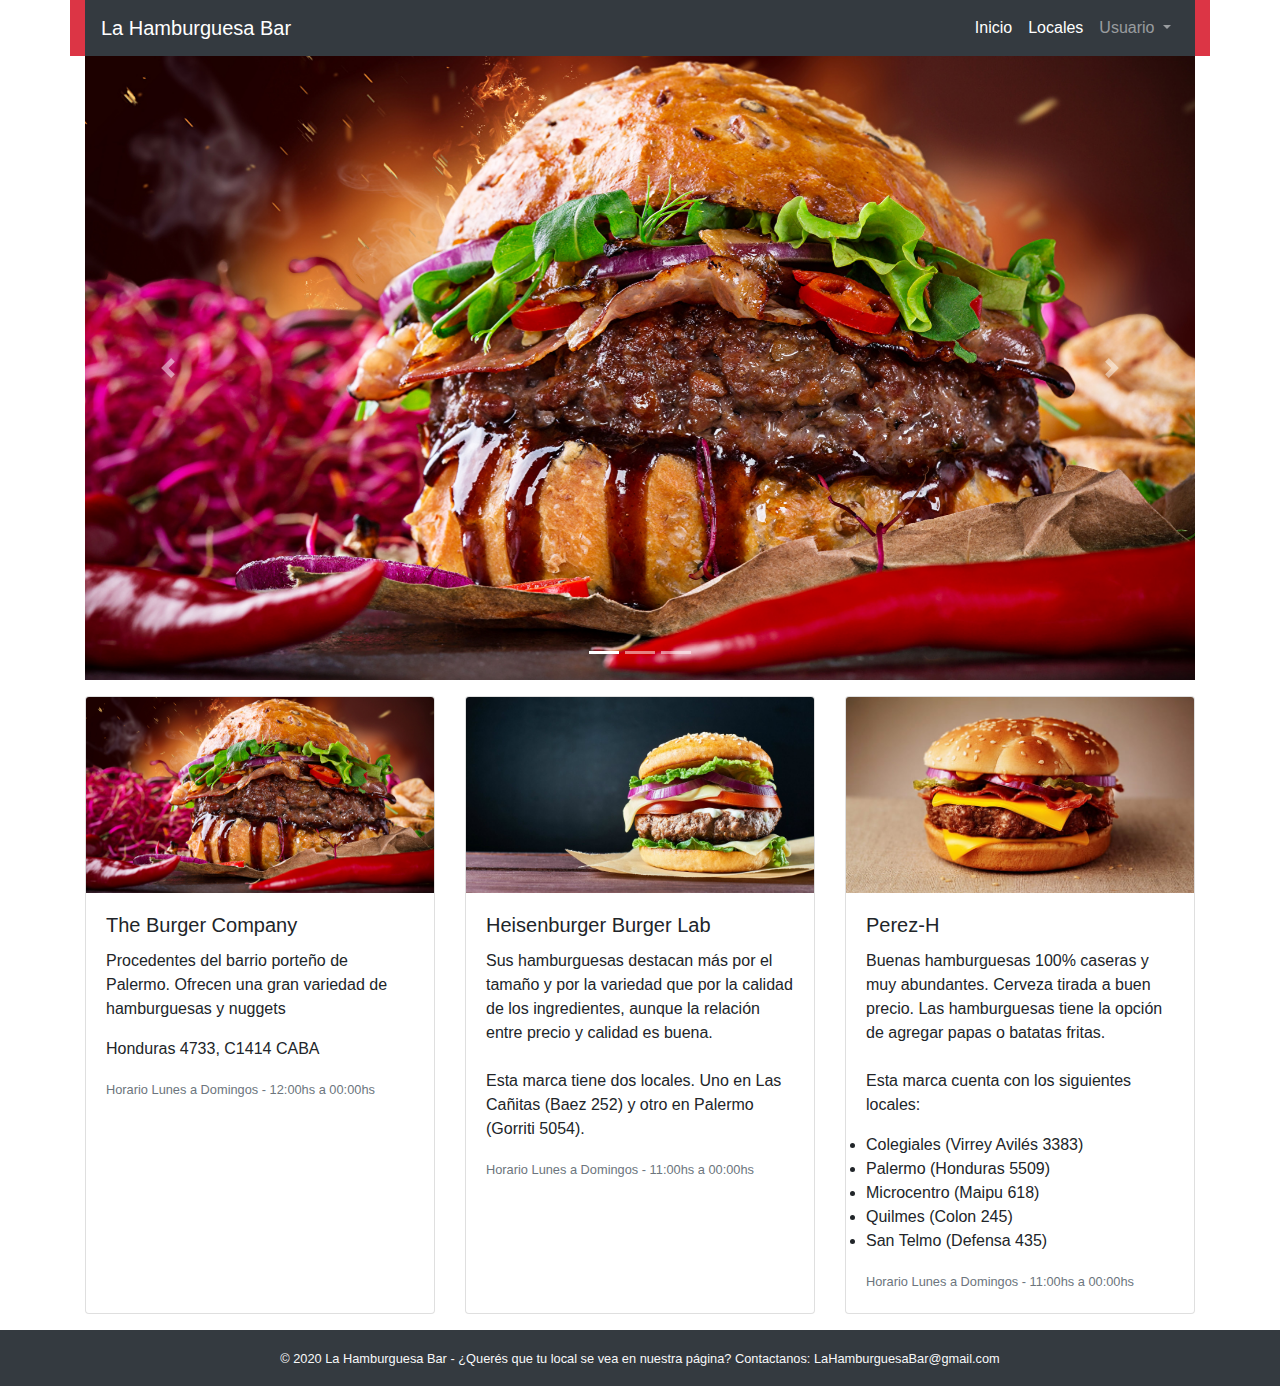
<file: public/index.html>
<!DOCTYPE html>
<html lang="en">
<head>
    <meta charset="UTF-8">
    <meta name="viewport" content="width=device-width, initial-scale=1.0">
    <!-- <link rel="stylesheet" href="/public/css/style.css"> -->


    <link rel="stylesheet" href="https://stackpath.bootstrapcdn.com/bootstrap/4.5.2/css/bootstrap.min.css" integrity="sha384-JcKb8q3iqJ61gNV9KGb8thSsNjpSL0n8PARn9HuZOnIxN0hoP+VmmDGMN5t9UJ0Z" crossorigin="anonymous">

  

    <link rel="stylesheet" href="css/style.css">
    <title>La Hamburguesa Bar</title>
</head>
<body>
  <!-- genero este container para aplicar sus propiedades de margen -->
     <!-- le aplico un estilo bg-danger -->
     <div class="container bg-danger">
        <nav class="navbar navbar-expand-lg navbar-dark bg-dark">
         <a class="navbar-brand" href="#">La Hamburguesa Bar</a>
         <button class="navbar-toggler" type="button" data-toggle="collapse" data-target="#navbarSupportedContent" aria-controls="navbarSupportedContent" aria-expanded="false" aria-label="Toggle navigation">
           <span class="navbar-toggler-icon"></span>
         </button>
       
         <div class="collapse navbar-collapse" id="navbarSupportedContent">
 
             <!-- modificar posicion de los elementos ml (derecha)., mx (centro), mr (izquierda) -->
           <ul class="navbar-nav ml-auto">
             <li class="nav-item active">
 
               <a class="nav-link" href="index.html">Inicio <span class="sr-only">(current)</span></a>
             </li>
             <li class="nav-item active">
 
               <a class="nav-link" href="#">Locales</a>
             </li>
             <li class="nav-item dropdown">
               <a class="nav-link dropdown-toggle" href="#" id="navbarDropdown" role="button" data-toggle="dropdown" aria-haspopup="true" aria-expanded="false">
                 Usuario
               </a>
               <div class="dropdown-menu mb-3" aria-labelledby="navbarDropdown">
                 <!-- <a class="dropdown-item" href="#">Iniciar Sesión</a> -->
                 <form class="form-user  mb-3 my-sm-0"> 
                    <!-- <div class="mb-3">
                        <input type="text" class="form-control" id="formGroupExampleInput" placeholder="Example input placeholder">
                      </div> -->
                    <input type="text" id="login" class="form-control mb-3" name="login" placeholder="Usuario">
                    <input type="text" id="password" class="form-control mb-3" name="login" placeholder="Contraseña">
                    <input type="submit" class="btn-iniciarSesion form-control" value="Iniciar Sesión">
                    <div class="nav-item">
                        <a href="#"><p class="text-center passwd-recovery">¿Olvidaste tu contraseña?</p></a>
                    </div>
                    <!-- divisor de item  -->
                     <div class="dropdown-divider"></div>
                    <input type="submit" class="btn-crearUsuario form-control" value="Crear Usuario">
                  </form>
                 <!-- divisor de item  -->
                 <!-- <div class="dropdown-divider"></div> -->
                 <!-- <a class="dropdown-item" href="#">Salir</a> -->
               </div>
             </li>
 
             <!-- quito el disable -->
             <!-- <li class="nav-item">
               <a class="nav-link disabled" href="#" tabindex="-1" aria-disabled="true">Disabled</a>
             </li> -->
           </ul>
 
           <!-- quito el formulario de busqueda  -->
           <!-- <form class="form-inline my-2 my-lg-0">
             
              Esta es la busqueda -->
             <!-- <input class="form-control mr-sm-2" type="search" placeholder="Search" aria-label="Search"> -->
             <!-- <button class="btn btn-outline-success my-2 my-sm-0" type="submit">Search</button>
           </form>  -->
         </div>
       </nav>
 
 
     </div>
 
     <!-- carousel  -->
     <div class="container">

        
<!-- //////////////////////////////////////////////// -->
         <div id="carouselExampleCaptions" class="carousel slide" data-ride="carousel">
             <ol class="carousel-indicators">
               <li data-target="#carouselExampleCaptions" data-slide-to="0" class="active"></li>
               <li data-target="#carouselExampleCaptions" data-slide-to="1"></li>
               <li data-target="#carouselExampleCaptions" data-slide-to="2"></li>
             </ol>
             <div class="carousel-inner">
 
                 <!-- aca estan los items del carousel  -->
               <div class="carousel-item active">
                 <img src="img/img1.jpg" class="d-block w-100" alt="...">
                 <!-- <div class="carousel-caption d-none d-md-block"> -->
                   <!-- <h5>Primera foto</h5>
                   <p>Lorem ipsum dolor sit amet consectetur adipisicing elit. Quasi quisquam quia, voluptatibus temporibus tempore corrupti commodi laudantium consectetur provident, adipisci modi sequi eaque! Repellendus illum odio minima quas. Soluta, pariatur?</p> -->
                 <!-- </div> -->
               </div>
               <div class="carousel-item">
                 <img src="img/img2.jpg" class="d-block w-100" alt="...">
                 <!-- <div class="carousel-caption d-none d-md-block">
                   <h5>Segunda foto</h5>
                   <p>Lorem ipsum dolor sit amet, consectetur adipiscing elit.</p>
                 </div> -->
               </div>
               <div class="carousel-item">
                 <img src="img/img3.jpg" class="d-block w-100" alt="...">
                 <!-- <div class="carousel-caption d-none d-md-block">
                   <h5>Tercer imagen</h5>
                   <p>Lorem ipsum dolor sit amet, consectetur adipisicing elit. Laudantium, aut. Repellendus ratione vel incidunt modi quos illo nesciunt cumque ipsam nobis? Quidem consequatur laudantium consectetur eius reprehenderit, omnis aperiam at!</p>
                 </div> -->
               </div>
             </div>
             <a class="carousel-control-prev" href="#carouselExampleCaptions" role="button" data-slide="prev">
               <span class="carousel-control-prev-icon" aria-hidden="true"></span>
               <span class="sr-only">Previous</span>
             </a>
             <a class="carousel-control-next" href="#carouselExampleCaptions" role="button" data-slide="next">
               <span class="carousel-control-next-icon" aria-hidden="true"></span>
               <span class="sr-only">Next</span>
             </a>
           </div>
     </div>
 
     <!-- Card  - uso para ofrecer productos - my permite generar margen de altura -->
     <div class="container my-3">
         <div class="card-deck">
             <div class="card">
               <img src="img/img1.jpg" class="card-img-top" alt="...">
               <div class="card-body">
                 <h5 class="card-title">The Burger Company</h5>
                 <p class="card-text">Procedentes del barrio porteño de Palermo. Ofrecen una gran variedad de hamburguesas y nuggets</p>
                 <p>Honduras 4733, C1414 CABA</p>
                 <p class="card-text"><small class="text-muted">Horario Lunes a Domingos - 12:00hs a 00:00hs</small></p>
               </div>
             </div>
             <div class="card">
               <img src="img/img2.jpg" class="card-img-top" alt="...">
               <div class="card-body">
                 <h5 class="card-title">Heisenburger Burger Lab</h5>
                 <p class="card-text">
                    Sus hamburguesas destacan más por el tamaño y por la variedad que por la calidad de los ingredientes, aunque la relación entre precio y calidad es buena.
                    <br>
                    <br>
                    Esta marca tiene dos locales. Uno en Las Cañitas (Baez 252) y otro en Palermo (Gorriti 5054).
                </p>
                 <p class="card-text"><small class="text-muted">Horario Lunes a Domingos - 11:00hs a 00:00hs</small></p>
               </div>
             </div>
             <div class="card">
               <img src="img/img3.jpg" class="card-img-top" alt="...">
               <div class="card-body">
                 <h5 class="card-title">Perez-H</h5>
                 <p class="card-text">Buenas hamburguesas 100% caseras y muy abundantes.  Cerveza tirada a buen precio. Las hamburguesas tiene la opción de agregar papas o batatas fritas.

                    <br><br>
                    Esta marca cuenta con los siguientes locales: 
                    <li>Colegiales (Virrey Avilés 3383)</li>
                    <li>Palermo (Honduras 5509)</li> 
                    <li>Microcentro (Maipu 618)</li>
                    <li>Quilmes (Colon 245)</li>
                    <li>San Telmo (Defensa 435)</li>
                 </p>
                 <p class="card-text"><small class="text-muted">Horario Lunes a Domingos - 11:00hs a 00:00hs</small></p>
               </div>
             </div>
            
           </div>

       
     </div>
 
     <!-- ocupa todo el ancho ; centro texto ; cambio el fondo ; la letra color ; indico un padding de altura por 3-->
     <footer class="container-fluid text-center bg-dark text-light py-3">
         <small>&copy; 2020 La Hamburguesa Bar - ¿Querés que tu local se vea en nuestra página? Contactanos: LaHamburguesaBar@gmail.com </small>
     </footer>
     <!-- Optional JavaScript -->
     <!-- jQuery first, then Popper.js, then Bootstrap JS -->

     <script src="https://code.jquery.com/jquery-3.5.1.slim.min.js" integrity="sha384-DfXdz2htPH0lsSSs5nCTpuj/zy4C+OGpamoFVy38MVBnE+IbbVYUew+OrCXaRkfj" crossorigin="anonymous"></script>
     <script src="https://cdn.jsdelivr.net/npm/popper.js@1.16.1/dist/umd/popper.min.js" integrity="sha384-9/reFTGAW83EW2RDu2S0VKaIzap3H66lZH81PoYlFhbGU+6BZp6G7niu735Sk7lN" crossorigin="anonymous"></script>
     <script src="https://stackpath.bootstrapcdn.com/bootstrap/4.5.2/js/bootstrap.min.js" integrity="sha384-B4gt1jrGC7Jh4AgTPSdUtOBvfO8shuf57BaghqFfPlYxofvL8/KUEfYiJOMMV+rV" crossorigin="anonymous"></script>

<!-- 
     <script src="https://cdn.jsdelivr.net/npm/@popperjs/core@2.5.4/dist/umd/popper.min.js" integrity="sha384-q2kxQ16AaE6UbzuKqyBE9/u/KzioAlnx2maXQHiDX9d4/zp8Ok3f+M7DPm+Ib6IU" crossorigin="anonymous"></script>
<script src="https://cdn.jsdelivr.net/npm/bootstrap@5.0.0-beta1/dist/js/bootstrap.min.js" integrity="sha384-pQQkAEnwaBkjpqZ8RU1fF1AKtTcHJwFl3pblpTlHXybJjHpMYo79HY3hIi4NKxyj" crossorigin="anonymous"></script> -->



</body>
</html>
</file>
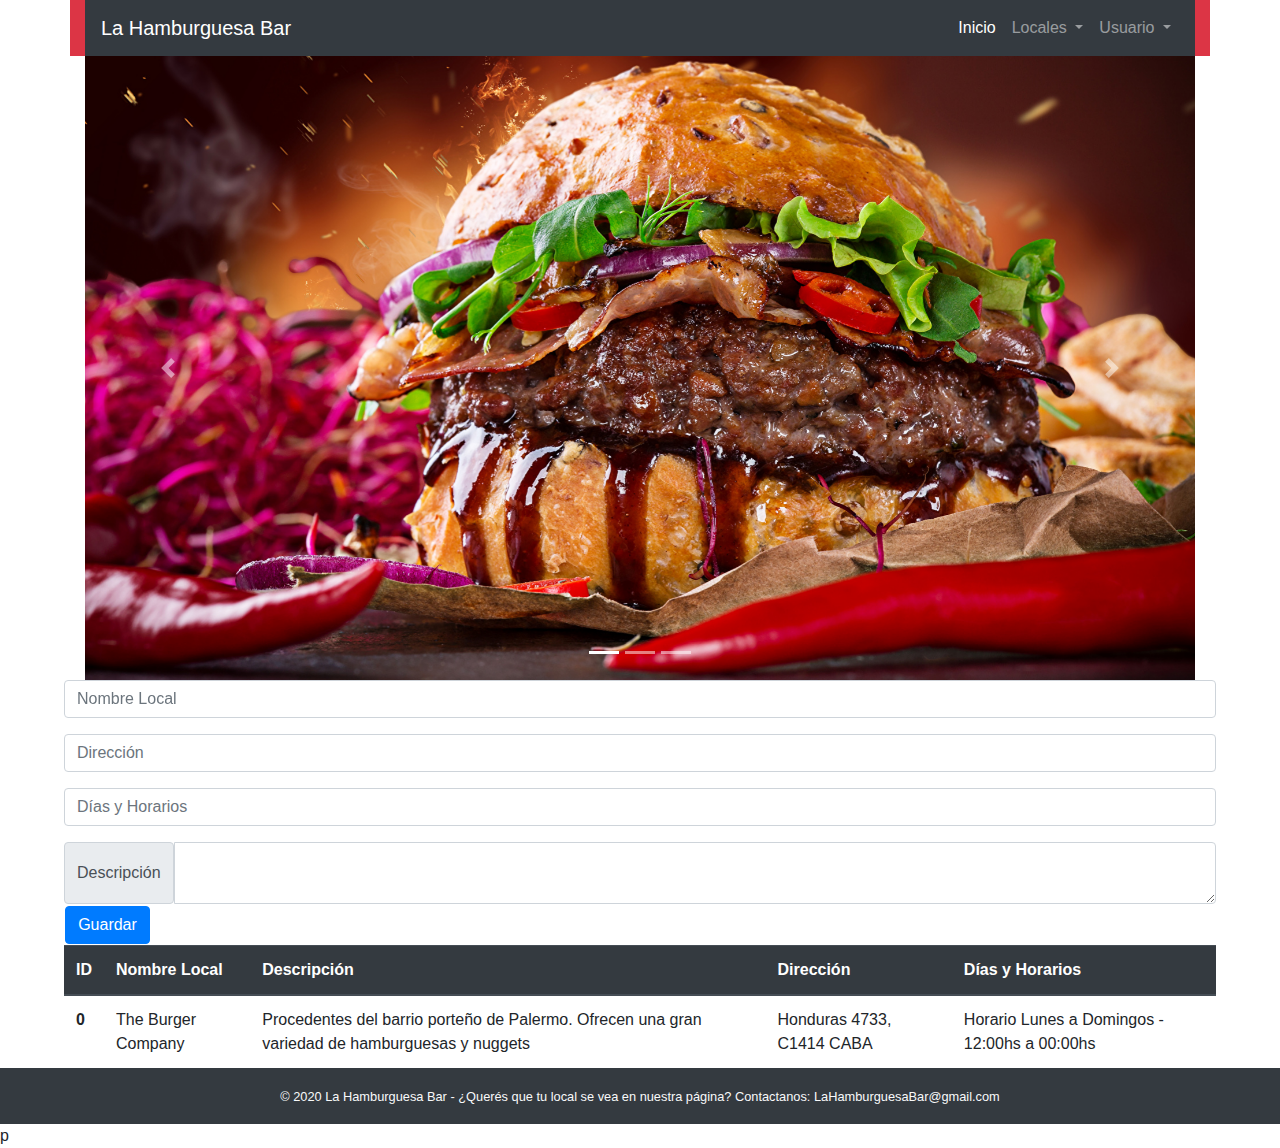
<file: public/agregarLocalAdmin.html>
<!DOCTYPE html>
<html lang="en">
<head>
    <meta charset="UTF-8">
    <meta name="viewport" content="width=device-width, initial-scale=1.0">
    <!-- <link rel="stylesheet" href="/public/css/style.css"> -->


    <link rel="stylesheet" href="https://stackpath.bootstrapcdn.com/bootstrap/4.5.2/css/bootstrap.min.css" integrity="sha384-JcKb8q3iqJ61gNV9KGb8thSsNjpSL0n8PARn9HuZOnIxN0hoP+VmmDGMN5t9UJ0Z" crossorigin="anonymous">

  

    <link rel="stylesheet" href="css/style.css">
    <title>La Hamburguesa Bar</title>
</head>
<body>
  <!-- genero este container para aplicar sus propiedades de margen -->
     <!-- le aplico un estilo bg-danger -->
     <div class="container bg-danger">
        <nav class="navbar navbar-expand-lg navbar-dark bg-dark">
         <a class="navbar-brand" href="#">La Hamburguesa Bar</a>
         <button class="navbar-toggler" type="button" data-toggle="collapse" data-target="#navbarSupportedContent" aria-controls="navbarSupportedContent" aria-expanded="false" aria-label="Toggle navigation">
           <span class="navbar-toggler-icon"></span>
         </button>
       
         <div class="collapse navbar-collapse" id="navbarSupportedContent">
 
             <!-- modificar posicion de los elementos ml (derecha)., mx (centro), mr (izquierda) -->
           <ul class="navbar-nav ml-auto">
             <li class="nav-item active">
 
               <a class="nav-link" href="indexAdmin.html">Inicio <span class="sr-only">(current)</span></a>
             </li>
             <li class="nav-item dropdown">
               <!-- <a class="nav-link" href="#">Locales</a> -->
               <a class="nav-link dropdown-toggle" href="#" id="navbarDropdown" role="button" data-toggle="dropdown" aria-haspopup="true" aria-expanded="false">
                Locales
              </a>
              <div class="dropdown-menu mb-3" aria-labelledby="navbarDropdown">
                <form class="form-user  mb-3 my-sm-0"> 
                   <input type="button"  class="btn-agregarLocal form-control" value="Agregar Local">
                </form>
             </li>
             <li class="nav-item dropdown">
               <a class="nav-link dropdown-toggle" href="#" id="navbarDropdown" role="button" data-toggle="dropdown" aria-haspopup="true" aria-expanded="false">
                 Usuario
               </a>
               <div class="dropdown-menu mb-3" aria-labelledby="navbarDropdown">
                 <!-- <a class="dropdown-item" href="#">Iniciar Sesión</a> -->
                 <form class="form-user  mb-3 my-sm-0"> 
                    <!-- <div class="mb-3">
                        <input type="text" class="form-control" id="formGroupExampleInput" placeholder="Example input placeholder">
                      </div> -->
                    <input type="text" id="login" class="form-control mb-3" name="login" placeholder="Usuario">
                    <input type="text" id="password" class="form-control mb-3" name="login" placeholder="Contraseña">
                    <input type="submit" class="btn-iniciarSesion form-control" value="Iniciar Sesión">
                    <div class="nav-item">
                        <a href="#"><p class="text-center passwd-recovery">¿Olvidaste tu contraseña?</p></a>
                    </div>
                    <!-- divisor de item  -->
                     <div class="dropdown-divider"></div>
                    <input type="submit" class="btn-crearUsuario form-control" value="Crear Usuario">
                  </form>
                 <!-- divisor de item  -->
                 <!-- <div class="dropdown-divider"></div> -->
                 <!-- <a class="dropdown-item" href="#">Salir</a> -->
               </div>
             </li>
 
             <!-- quito el disable -->
             <!-- <li class="nav-item">
               <a class="nav-link disabled" href="#" tabindex="-1" aria-disabled="true">Disabled</a>
             </li> -->
           </ul>
 
           <!-- quito el formulario de busqueda  -->
           <!-- <form class="form-inline my-2 my-lg-0">
             
              Esta es la busqueda -->
             <!-- <input class="form-control mr-sm-2" type="search" placeholder="Search" aria-label="Search"> -->
             <!-- <button class="btn btn-outline-success my-2 my-sm-0" type="submit">Search</button>
           </form>  -->
         </div>
       </nav>
 
 
     </div>
 
     

        
<!-- //////////////////////////////////////////////// -->

<!-- carousel  -->
<div class="container">
         <div id="carouselExampleCaptions" class="carousel slide" data-ride="carousel">
             <ol class="carousel-indicators">
               <li data-target="#carouselExampleCaptions" data-slide-to="0" class="active"></li>
               <li data-target="#carouselExampleCaptions" data-slide-to="1"></li>
               <li data-target="#carouselExampleCaptions" data-slide-to="2"></li>
             </ol>
             <div class="carousel-inner">
 
                 <!-- aca estan los items del carousel  -->
               <div class="carousel-item active">
                 <img src="img/img1.jpg" class="d-block w-100" alt="...">
                 <!-- <div class="carousel-caption d-none d-md-block"> -->
                   <!-- <h5>Primera foto</h5>
                   <p>Lorem ipsum dolor sit amet consectetur adipisicing elit. Quasi quisquam quia, voluptatibus temporibus tempore corrupti commodi laudantium consectetur provident, adipisci modi sequi eaque! Repellendus illum odio minima quas. Soluta, pariatur?</p> -->
                 <!-- </div> -->
               </div>
               <div class="carousel-item">
                 <img src="img/img2.jpg" class="d-block w-100" alt="...">
                 <!-- <div class="carousel-caption d-none d-md-block">
                   <h5>Segunda foto</h5>
                   <p>Lorem ipsum dolor sit amet, consectetur adipiscing elit.</p>
                 </div> -->
               </div>
               <div class="carousel-item">
                 <img src="img/img3.jpg" class="d-block w-100" alt="...">
                 <!-- <div class="carousel-caption d-none d-md-block">
                   <h5>Tercer imagen</h5>
                   <p>Lorem ipsum dolor sit amet, consectetur adipisicing elit. Laudantium, aut. Repellendus ratione vel incidunt modi quos illo nesciunt cumque ipsam nobis? Quidem consequatur laudantium consectetur eius reprehenderit, omnis aperiam at!</p>
                 </div> -->
               </div>
             </div>
             <a class="carousel-control-prev" href="#carouselExampleCaptions" role="button" data-slide="prev">
               <span class="carousel-control-prev-icon" aria-hidden="true"></span>
               <span class="sr-only">Previous</span>
             </a>
             <a class="carousel-control-next" href="#carouselExampleCaptions" role="button" data-slide="next">
               <span class="carousel-control-next-icon" aria-hidden="true"></span>
               <span class="sr-only">Next</span>
             </a>
           </div>
     </div>
 
     <!-- AGREGAR LOCALES ///////////////////////////////////////////////////////////////////////////////////// -->
     <div class="containerAdd">
   
     <div class="input-group mb-3">
      <!-- <span class="input-group-text" id="basic-addon1">@</span> -->
      <input type="text" class="form-control" placeholder="Nombre Local" aria-label="Username" aria-describedby="basic-addon1">
    </div>
        
    
    <div class="input-group mb-3">
      <input type="text" class="form-control" aria-label="Amount (to the nearest dollar)" placeholder="Dirección">
    </div>
    
    <div class="input-group mb-3">
      <input type="text" class="form-control" aria-label="Amount (to the nearest dollar)" placeholder="Días y Horarios">
    </div>
    
    <div class="input-group">
      <span class="input-group-text">Descripción</span>
      <textarea class="form-control" aria-label="With textarea"></textarea>
    </div>


    <div class="d-grid gap-2 d-md-block">
      <button class="btn btn-primary btn-guardarLocal" type="button">Guardar</button>
    </div>
  </div>

     <!-- Mostrar Locales /////////////////////////////////////////////////////////////////////////////////// -->

     <table class="table tablaLocales">
      <thead class="thead-dark">
        <tr>
          <th>ID</th>
          <th>Nombre Local</th>
          <th>Descripción</th>
          <th>Dirección</th>
          <th>Días y Horarios</th>
        </tr>
      </thead>
      <tbody>
        <tr>
          <th scope="row">0</th>
          <td>The Burger Company</td>
          <td>Procedentes del barrio porteño de Palermo. Ofrecen una gran variedad de hamburguesas y nuggets</td>
          <td>Honduras 4733, C1414 CABA</td>
          <td>Horario Lunes a Domingos - 12:00hs a 00:00hs
          </td>
        </tr>
      </tbody>
    </table>
    
    <!-- /////////////////////////////////////////////////////////////////////////////////////////////////////////////////////// -->
     <!-- ocupa todo el ancho ; centro texto ; cambio el fondo ; la letra color ; indico un padding de altura por 3-->
     <footer class="container-fluid text-center bg-dark text-light py-3">
         <small>&copy; 2020 La Hamburguesa Bar - ¿Querés que tu local se vea en nuestra página? Contactanos: LaHamburguesaBar@gmail.com </small>
     </footer>

     <!-- Optional JavaScript -->


     <script src="https://code.jquery.com/jquery-3.5.1.slim.min.js" integrity="sha384-DfXdz2htPH0lsSSs5nCTpuj/zy4C+OGpamoFVy38MVBnE+IbbVYUew+OrCXaRkfj" crossorigin="anonymous"></script>
     <script src="https://cdn.jsdelivr.net/npm/popper.js@1.16.1/dist/umd/popper.min.js" integrity="sha384-9/reFTGAW83EW2RDu2S0VKaIzap3H66lZH81PoYlFhbGU+6BZp6G7niu735Sk7lN" crossorigin="anonymous"></script>
     <script src="https://stackpath.bootstrapcdn.com/bootstrap/4.5.2/js/bootstrap.min.js" integrity="sha384-B4gt1jrGC7Jh4AgTPSdUtOBvfO8shuf57BaghqFfPlYxofvL8/KUEfYiJOMMV+rV" crossorigin="anonymous"></script>


     <script src="js/script.js"></script>p
</body>
</html>
</file>
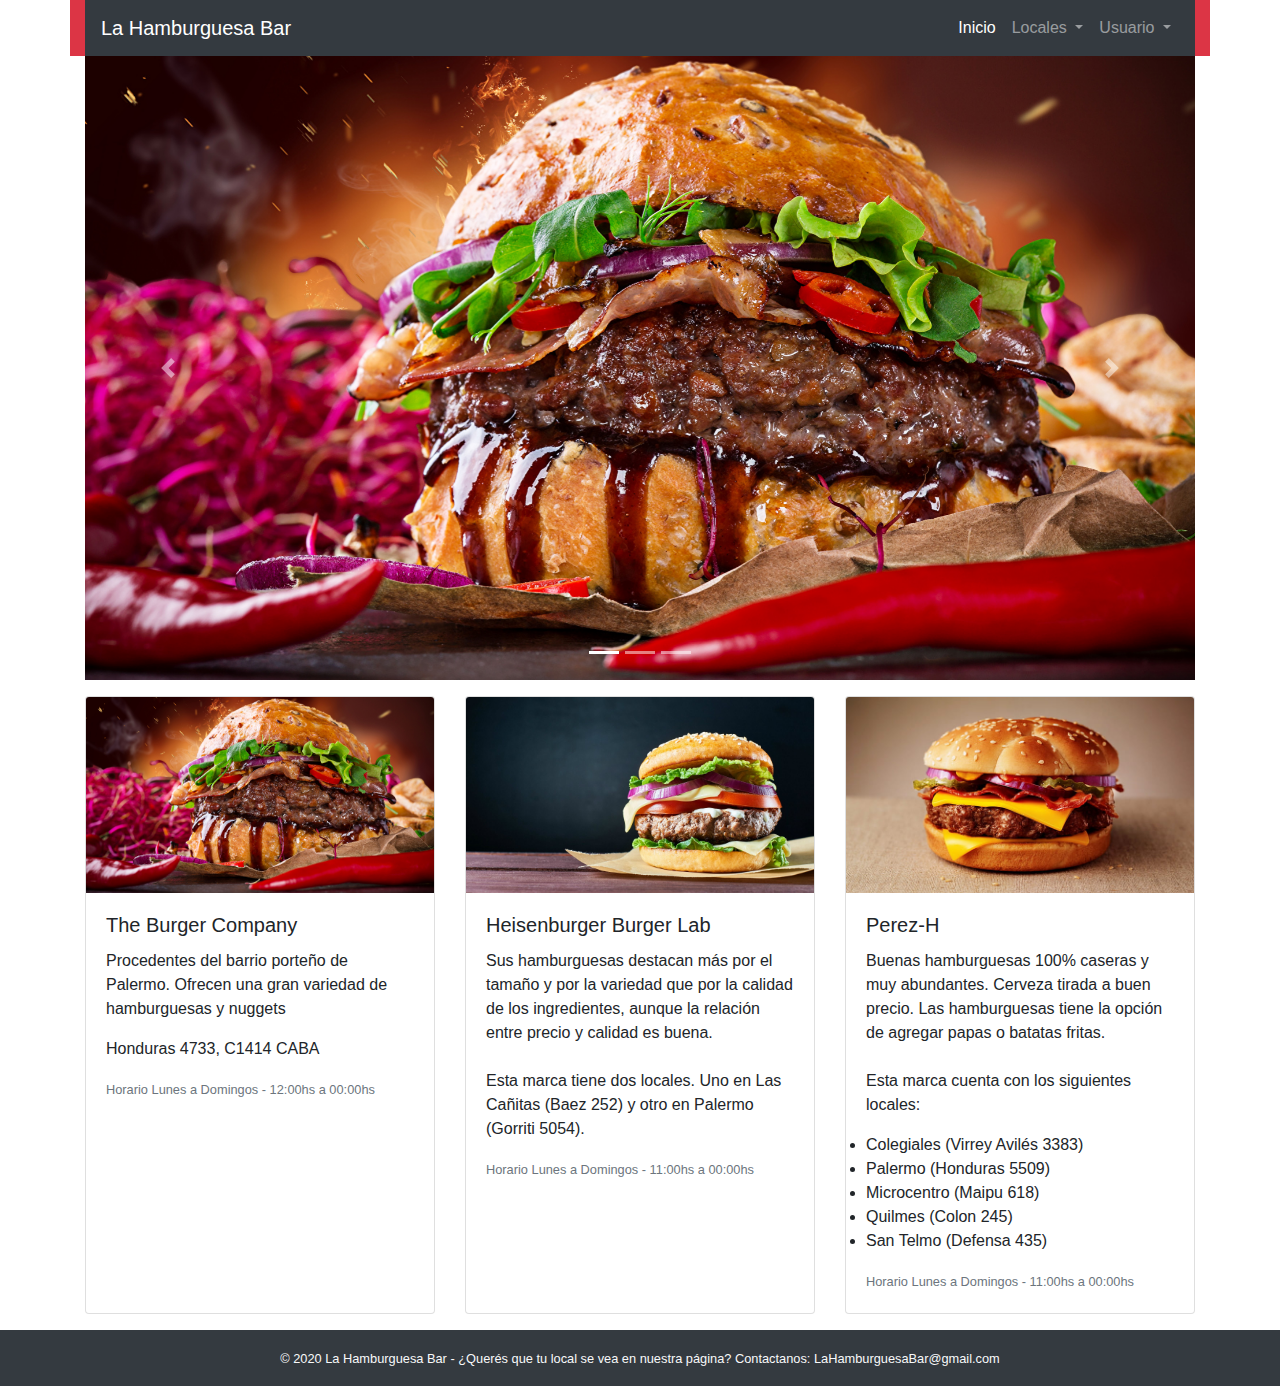
<file: public/indexAdmin.html>
<!DOCTYPE html>
<html lang="en">
<head>
    <meta charset="UTF-8">
    <meta name="viewport" content="width=device-width, initial-scale=1.0">
    <!-- <link rel="stylesheet" href="/public/css/style.css"> -->


    <link rel="stylesheet" href="https://stackpath.bootstrapcdn.com/bootstrap/4.5.2/css/bootstrap.min.css" integrity="sha384-JcKb8q3iqJ61gNV9KGb8thSsNjpSL0n8PARn9HuZOnIxN0hoP+VmmDGMN5t9UJ0Z" crossorigin="anonymous">

  

    <link rel="stylesheet" href="css/style.css">
    <title>La Hamburguesa Bar</title>
</head>
<body>
  <!-- genero este container para aplicar sus propiedades de margen -->
     <!-- le aplico un estilo bg-danger -->
     <div class="container bg-danger">
        <nav class="navbar navbar-expand-lg navbar-dark bg-dark">
         <a class="navbar-brand" href="#">La Hamburguesa Bar</a>
         <button class="navbar-toggler" type="button" data-toggle="collapse" data-target="#navbarSupportedContent" aria-controls="navbarSupportedContent" aria-expanded="false" aria-label="Toggle navigation">
           <span class="navbar-toggler-icon"></span>
         </button>
       
         <div class="collapse navbar-collapse" id="navbarSupportedContent">
 
             <!-- modificar posicion de los elementos ml (derecha)., mx (centro), mr (izquierda) -->
           <ul class="navbar-nav ml-auto">
             <li class="nav-item active">
 
               <a class="nav-link" href="#">Inicio <span class="sr-only">(current)</span></a>
             </li>
             <li class="nav-item dropdown">
               <!-- <a class="nav-link" href="#">Locales</a> -->
               <a class="nav-link dropdown-toggle" href="#" id="navbarDropdown" role="button" data-toggle="dropdown" aria-haspopup="true" aria-expanded="false">
                Locales
              </a>
              <div class="dropdown-menu mb-3" aria-labelledby="navbarDropdown">
                <form class="form-user  mb-3 my-sm-0"> 
                   <!-- <div class="mb-3">
                       <input type="text" class="form-control" id="formGroupExampleInput" placeholder="Example input placeholder">
                     </div> -->
                     <input type="submit" id="btn_agregarLocal" class="btn-agregarLocal form-control" value="Agregar Local">
                </form>
             </li>
             <li class="nav-item dropdown">
               <a class="nav-link dropdown-toggle" href="#" id="navbarDropdown" role="button" data-toggle="dropdown" aria-haspopup="true" aria-expanded="false">
                 Usuario
               </a>
               <div class="dropdown-menu mb-3" aria-labelledby="navbarDropdown">
                 <!-- <a class="dropdown-item" href="#">Iniciar Sesión</a> -->
                 <form class="form-user  mb-3 my-sm-0"> 
                    <!-- <div class="mb-3">
                        <input type="text" class="form-control" id="formGroupExampleInput" placeholder="Example input placeholder">
                      </div> -->
                    <input type="text" id="login" class="form-control mb-3" name="login" placeholder="Usuario">
                    <input type="text" id="password" class="form-control mb-3" name="login" placeholder="Contraseña">
                    <input type="submit" class="btn-iniciarSesion form-control" value="Iniciar Sesión">
                    <div class="nav-item">
                        <a href="#"><p class="text-center passwd-recovery">¿Olvidaste tu contraseña?</p></a>
                    </div>
                    <!-- divisor de item  -->
                     <div class="dropdown-divider"></div>
                    <input type="submit" class="btn-crearUsuario form-control" value="Crear Usuario">
                  </form>
                 <!-- divisor de item  -->
                 <!-- <div class="dropdown-divider"></div> -->
                 <!-- <a class="dropdown-item" href="#">Salir</a> -->
               </div>
             </li>
 
             <!-- quito el disable -->
             <!-- <li class="nav-item">
               <a class="nav-link disabled" href="#" tabindex="-1" aria-disabled="true">Disabled</a>
             </li> -->
           </ul>
 
           <!-- quito el formulario de busqueda  -->
           <!-- <form class="form-inline my-2 my-lg-0">
             
              Esta es la busqueda -->
             <!-- <input class="form-control mr-sm-2" type="search" placeholder="Search" aria-label="Search"> -->
             <!-- <button class="btn btn-outline-success my-2 my-sm-0" type="submit">Search</button>
           </form>  -->
         </div>
       </nav>
 
 
     </div>
 
     <!-- carousel  -->
     <div class="container">

        
<!-- //////////////////////////////////////////////// -->
         <div id="carouselExampleCaptions" class="carousel slide" data-ride="carousel">
             <ol class="carousel-indicators">
               <li data-target="#carouselExampleCaptions" data-slide-to="0" class="active"></li>
               <li data-target="#carouselExampleCaptions" data-slide-to="1"></li>
               <li data-target="#carouselExampleCaptions" data-slide-to="2"></li>
             </ol>
             <div class="carousel-inner">
 
                 <!-- aca estan los items del carousel  -->
               <div class="carousel-item active">
                 <img src="img/img1.jpg" class="d-block w-100" alt="...">
                 <!-- <div class="carousel-caption d-none d-md-block"> -->
                   <!-- <h5>Primera foto</h5>
                   <p>Lorem ipsum dolor sit amet consectetur adipisicing elit. Quasi quisquam quia, voluptatibus temporibus tempore corrupti commodi laudantium consectetur provident, adipisci modi sequi eaque! Repellendus illum odio minima quas. Soluta, pariatur?</p> -->
                 <!-- </div> -->
               </div>
               <div class="carousel-item">
                 <img src="img/img2.jpg" class="d-block w-100" alt="...">
                 <!-- <div class="carousel-caption d-none d-md-block">
                   <h5>Segunda foto</h5>
                   <p>Lorem ipsum dolor sit amet, consectetur adipiscing elit.</p>
                 </div> -->
               </div>
               <div class="carousel-item">
                 <img src="img/img3.jpg" class="d-block w-100" alt="...">
                 <!-- <div class="carousel-caption d-none d-md-block">
                   <h5>Tercer imagen</h5>
                   <p>Lorem ipsum dolor sit amet, consectetur adipisicing elit. Laudantium, aut. Repellendus ratione vel incidunt modi quos illo nesciunt cumque ipsam nobis? Quidem consequatur laudantium consectetur eius reprehenderit, omnis aperiam at!</p>
                 </div> -->
               </div>
             </div>
             <a class="carousel-control-prev" href="#carouselExampleCaptions" role="button" data-slide="prev">
               <span class="carousel-control-prev-icon" aria-hidden="true"></span>
               <span class="sr-only">Previous</span>
             </a>
             <a class="carousel-control-next" href="#carouselExampleCaptions" role="button" data-slide="next">
               <span class="carousel-control-next-icon" aria-hidden="true"></span>
               <span class="sr-only">Next</span>
             </a>
           </div>
     </div>
 
     <!-- Card  - uso para ofrecer productos - my permite generar margen de altura -->
     <div class="container my-3">
         <div class="card-deck">
             <div class="card">
               <img src="img/img1.jpg" class="card-img-top" alt="...">
               <div class="card-body">
                 <h5 class="card-title">The Burger Company</h5>
                 <p class="card-text">Procedentes del barrio porteño de Palermo. Ofrecen una gran variedad de hamburguesas y nuggets</p>
                 <p>Honduras 4733, C1414 CABA</p>
                 <p class="card-text"><small class="text-muted">Horario Lunes a Domingos - 12:00hs a 00:00hs</small></p>
               </div>
             </div>
             <div class="card">
               <img src="img/img2.jpg" class="card-img-top" alt="...">
               <div class="card-body">
                 <h5 class="card-title">Heisenburger Burger Lab</h5>
                 <p class="card-text">
                    Sus hamburguesas destacan más por el tamaño y por la variedad que por la calidad de los ingredientes, aunque la relación entre precio y calidad es buena.
                    <br>
                    <br>
                    Esta marca tiene dos locales. Uno en Las Cañitas (Baez 252) y otro en Palermo (Gorriti 5054).
                </p>
                 <p class="card-text"><small class="text-muted">Horario Lunes a Domingos - 11:00hs a 00:00hs</small></p>
               </div>
             </div>
             <div class="card">
               <img src="img/img3.jpg" class="card-img-top" alt="...">
               <div class="card-body">
                 <h5 class="card-title">Perez-H</h5>
                 <p class="card-text">Buenas hamburguesas 100% caseras y muy abundantes.  Cerveza tirada a buen precio. Las hamburguesas tiene la opción de agregar papas o batatas fritas.

                    <br><br>
                    Esta marca cuenta con los siguientes locales: 
                    <li>Colegiales (Virrey Avilés 3383)</li>
                    <li>Palermo (Honduras 5509)</li> 
                    <li>Microcentro (Maipu 618)</li>
                    <li>Quilmes (Colon 245)</li>
                    <li>San Telmo (Defensa 435)</li>
                 </p>
                 <p class="card-text"><small class="text-muted">Horario Lunes a Domingos - 11:00hs a 00:00hs</small></p>
               </div>
             </div>
             
           </div>
     </div>
 
     <!-- ocupa todo el ancho ; centro texto ; cambio el fondo ; la letra color ; indico un padding de altura por 3-->
     <footer class="container-fluid text-center bg-dark text-light py-3">
         <small>&copy; 2020 La Hamburguesa Bar - ¿Querés que tu local se vea en nuestra página? Contactanos: LaHamburguesaBar@gmail.com </small>
     </footer>

     <!-- Optional JavaScript -->


     <script src="https://code.jquery.com/jquery-3.5.1.slim.min.js" integrity="sha384-DfXdz2htPH0lsSSs5nCTpuj/zy4C+OGpamoFVy38MVBnE+IbbVYUew+OrCXaRkfj" crossorigin="anonymous"></script>
     <script src="https://cdn.jsdelivr.net/npm/popper.js@1.16.1/dist/umd/popper.min.js" integrity="sha384-9/reFTGAW83EW2RDu2S0VKaIzap3H66lZH81PoYlFhbGU+6BZp6G7niu735Sk7lN" crossorigin="anonymous"></script>
     <script src="https://stackpath.bootstrapcdn.com/bootstrap/4.5.2/js/bootstrap.min.js" integrity="sha384-B4gt1jrGC7Jh4AgTPSdUtOBvfO8shuf57BaghqFfPlYxofvL8/KUEfYiJOMMV+rV" crossorigin="anonymous"></script>


     <script src="js/script.js"></script>
</body>
</html>
</file>
<file: public/css/style.css>
/* NAVBAR //////// */

.passwd-recovery{
    font-size: small;
    padding-top: 10%;
}

.form-user{
    padding:1.5%;
}

/* botones de navbar /////////////////////////////////// */

.btn-iniciarSesion:hover{
    background-color: rgb(140, 218, 23);
    color: black;
}

.btn-crearUsuario:hover{
    background-color: rgb(140, 218, 23);
    color: black;
}



/* admin index  */
.btn-agregarLocal:hover{
    background-color: rgb(140, 218, 23);
    color: black;
}



.tablaLocales{
    width: 90%;
    margin: auto;
}

.containerAdd{
    width: 90%;
    margin: auto;
}


.btn-guardarLocal{
    margin: 0.1%;
}
</file>
